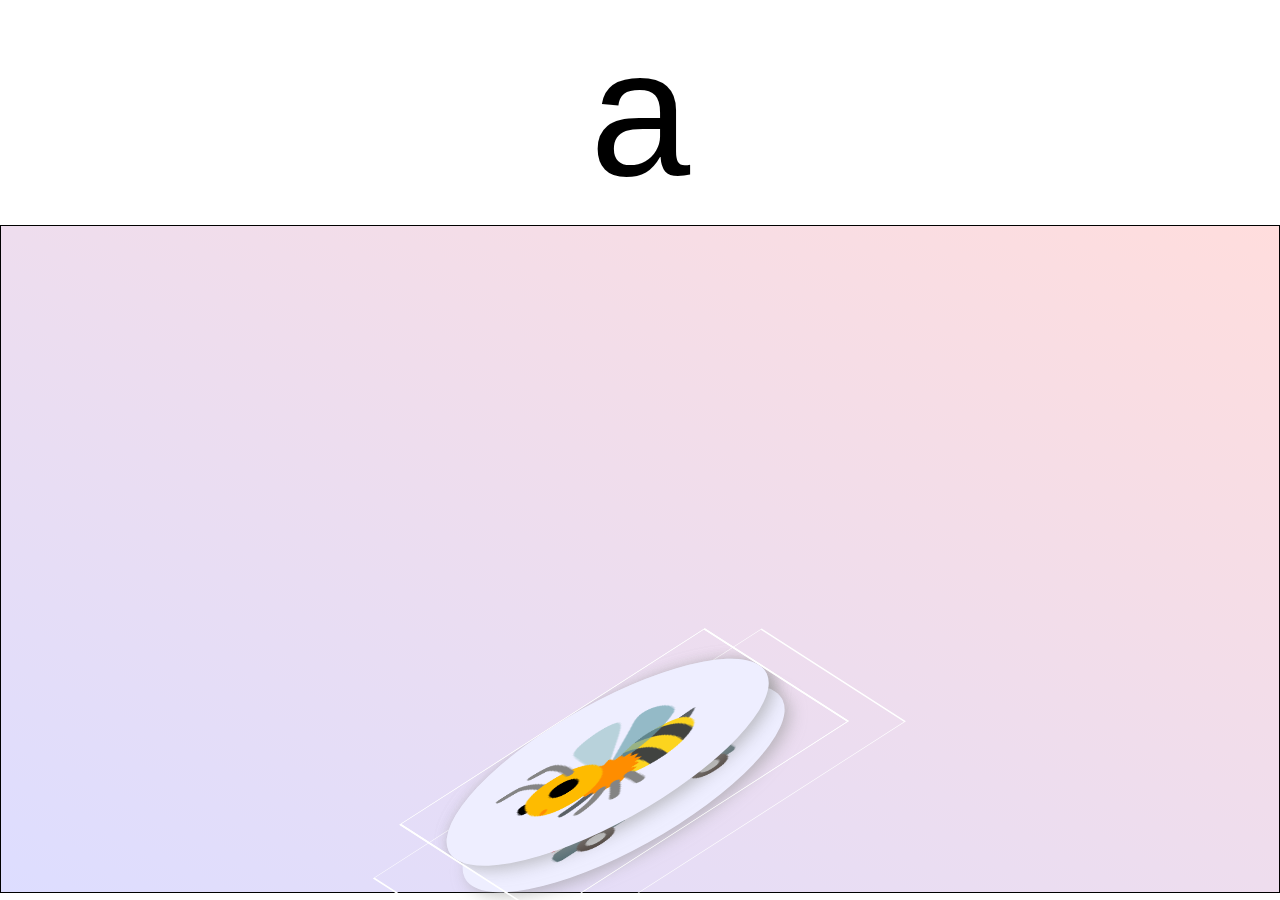
<file: index.html>
<!DOCTYPE html>
<html>
<head>
	<title>Word Cards</title>
	<meta http-equiv="Content-Type" content="text/html"; charset="UTF-8">
	<meta name="viewport" content="width=device-width, initial-scale=1.0">
	<meta name="theme-color" content="#999999">
	<meta name="Description" content="About: Flashcard quiz thing for babby, Author:Tristan Curry, Megan Curry">
	<link rel="manifest" href="manifest.json" />
	<link rel="stylesheet" type="text/css" href="css/styles.css"/>
</head>

<body>
	<script type="text/javascript" src="scripts/swHandling.js"></script>

	<div onclick="void(0);">
		<div id="viewport">
			<div class="background-scene"></div>
			<div class="problem-card">
				<div class="target-letter"></div>
				<div class="solutions"></div>
				<div class="result modal"</div>
			</div>
			<div class="training-card"></div>
			<div class="update">update ready!<button id="updateBtn">UPDATE</button></div>
		</div>
	</div>

<script type="text/javascript">
const MAX_RECENT_WORDS = 6;
const PROBLEM_OPTIONS = 3;
const solutionsDiv = document.getElementsByClassName('solutions')[0];

solutionsDiv.addEventListener('touchend', event => {
	event.preventDefault();
	let t = event.target;
	let touches = event.changedTouches;
	for (let i = 0, l = touches.length; i < l; i++) {
		let thisTouch = touches[i];
		if (thisTouch.target.classList.contains('solution-image')) {
			handleSolutionAttempt(thisTouch.target);
			break;
		}
	}
});

solutionsDiv.addEventListener('click', event => {
	// event.preventDefault();
	let t = event.target;
	if (t.classList.contains('solution-image')) {
		handleSolutionAttempt(t);
	}
});

const handleSolutionAttempt = solutionImage => {
		solutionText = solutionImage.parentNode.getElementsByClassName('solution-text')[0];
		if (solutionText.classList.contains('correct')) {
			//do things for a correct response
			//show all solutionTexts.
			let solutionTexts = solutionsDiv.getElementsByClassName('solution-text');
			let solutionImages = solutionsDiv.getElementsByClassName('solution-image');

			for (let i = 0, l = solutionTexts.length; i < l; i++) {
				solutionTexts[i].classList.remove('noshow');
				if(solutionTexts[i] != solutionText) {
					solutionImages[i].classList.add('selected-incorrect');
				} else {
					solutionImage.classList.add('selected-correct');
				}
			}
		} else {
			//do things for an incorrect response
			//show solution text.
			solutionText.classList.remove('noshow');
			//grey out the image
			solutionImage.classList.add('selected-incorrect');
		}
}
const alphabet = ['a','b','c','d','e','f','g','h','i','j','k','l','m','n','o','p','q','r','s','t','u','v','w','x','y','z'];

const skinCodes = [
	'',
	'🏻',
	'🏼',
	'🏽',
	'🏾',
	'🏿',
];

const genderCodes = [
	'👨',
	'👩',
];

const hairCodes = [
'',
'🦰',
'🦱',
'🦳',
'🦲',
];

const wordbase = [
	{word: 'ant', syl: 1, char: '🐜'},
	{word: 'cat', syl: 1, char: '🐈'},
	{word: 'baby', syl: 2, char: '👶', skin: true},
	{word: 'cow', syl: 1, char: '🐄'},
	{word: 'bird', syl: 1, char: '🐦'},
	{word: 'crab', syl: 1, char: '🦀'},
	{word: 'bee', syl: 1, char: '🐝'},
	{word: 'apple', syl: 2, char: '🍎'},
	{word: 'banana', syl: 3, char: '🍌'},
	{word: 'car', syl: 1, char: '🚗'},
	{word: 'ambulance', syl: 3, char: '🚑'},
	{word: 'astronaut', syl: 3, char: '&zwj;🚀', skin: true, gender: true},
];

const filterWordbaseByLetter = (wb, letter) => {
	let matches = wb.filter(entry => entry.word[0] == letter);
	let complement = wb.filter(entry => entry.word[0] != letter);
	if(matches.length < 1) {
		const err = new Error(`No words found for letter '${letter}'`);
		throw err;
	}
	return {matches, complement};
}

const updateRecentWordbase = (recent_wb, wordInfo, max = MAX_RECENT_WORDS) => {
	if (wordInfo.word) {
		recent_wb.push(wordInfo);
		if (recent_wb.length > max) {
			recent_wb.shift();
		}
	} else {
		const err = new Error(`No word found with which to update recent words list - list not updated`);
		throw err;
	}
	return;
}

const buildProblemSet = async (wb, complement_wb, trackRecent = true) => {
	let problemSet = {};
	let problemWordbase = Array.from(wb);
	problemSet.wb = shuffleArray(problemWordbase);

	if(trackRecent == true) {
		problemSet.recent_wb = [];
	}

	problemSet.currentProblem = 0;

	problemSet.generate = async function () {
		this.currentProblem = 0;
		this.problems = [];
		for (let i = 0, l = problemWordbase.length; i < l; i++) {
			let problemInfo = buildProblemInfo(this.wb[i], complement_wb, this.recent_wb);
			this.problems.push(problemInfo);
			if (this.recent_wb) {
				let incorrectSolutions = problemInfo.solutions.filter(wordInfo => wordInfo != this.wb[i]);
				incorrectSolutions.forEach(solution => updateRecentWordbase(this.recent_wb, solution));
			}
		}
		return this;
	}

	problemSet.render = async function (targetElement) {
		let problemInfo = this.problems[this.currentProblem];
		let problemCard = await renderProblem(problemInfo);
		this.currentProblem ++;
		if(this.currentProblem >= this.wb.length) {
			await this.generate();
		}
		return;
	}
	return problemSet;
}




const renderProblem = async (problemInfo, targetProblemCard = document.getElementsByClassName('problem-card')[0]) => {
	//build the html structure of the problem card, if it doesn't already exist

	//put the targetLetter in the right spot
	const targetLetterDiv = targetProblemCard.getElementsByClassName('target-letter')[0];
	targetLetterDiv.textContent = problemInfo.targetLetter;

	const solutionsDiv = targetProblemCard.getElementsByClassName('solutions')[0];
	//render the solutions
	let promises = [];
	problemInfo.solutions.forEach(entry => {
		let correct = false;
		if (entry == problemInfo.correctSolution) {correct = true;}
		promises.push(buildSolutionMarkup(entry, correct));
	});

	const results = await Promise.allSettled(promises);
	//Clear any already present solutions
	while (solutionsDiv.firstChild) {
		solutionsDiv.removeChild(solutionsDiv.firstChild);
	}

	let side = 0;
	if (Math.random() >= 0.5) {side = 1;}
	results.forEach(result => {
		if (result.status == 'fulfilled') {
			solutionsDiv.insertAdjacentHTML('beforeend', result.value);
			let solns = solutionsDiv.getElementsByClassName('solution');
			let thisSoln = solns[solns.length - 1];
			let thisSolnImage = thisSoln.getElementsByClassName('solution-image')[0];
			if(side == 1) {
				thisSoln.style.alignSelf = 'flex-start';
			}
			side = (side + 1)%2;
		} else {
			const err = new Error(result.reason);
			console.error(err);
		}
	});

	return;
}

const buildProblemInfo = (wordInfo, complement_wb, recent_wb) => {
	// get target letter from wordInfo.
	let targetLetter = '';
	if (!wordInfo.word) {
		const err = new Error(`No word exists for wordbase entry (index ${wordbase.indexOf(wordInfo)})`);
		throw err;
		return;
	} else {
		targetLetter = wordInfo.word[0];
	}
	//if no complement_wb specified, use the master wordbase less this problem's wordInfo
	if (!complement_wb) {
		let index = wordbase.indexOf(wordInfo);
		if (index > -1) {
			complement_wb = Array.from(wordbase);
			complement_wb.splice(index, 1);
		}
	}
	// get some more wordInfos from the complement_wb that aren't in the recent_wb
	let possible_wb = Array.from(complement_wb);
	if (recent_wb) {
		possible_wb = complement_wb.filter(entry => {
			if (recent_wb.indexOf(entry) > -1) {
				return false;
			} else {
				return true;
			}
		});
	}
	// shuffle the possible options for words
	possible_wb = shuffleArray(possible_wb);
	let numToChoose = Math.min(PROBLEM_OPTIONS - 1, possible_wb.length);

	//pick the appropriate number of options, starting at the top of possible_wb
	possible_wb = possible_wb.slice(0, numToChoose);
	possible_wb.push(wordInfo);
	let solutions = shuffleArray(possible_wb);

	let problemInfo = {
		targetLetter,
		solutions,
		correctSolution: wordInfo,
	}
	return problemInfo;
}


const delay = time => {
	return new Promise((resolve, reject) => {
		if(isNaN(time)) {
			reject (new Error('delay requires a valid number for time!'));
		} else {
			setTimeout(resolve, time);
		}
	});
}

const alphabetiseWordbase = wb => {
	let sorted = Array.from(wb);
		sorted.sort((wordInfo1, wordInfo2) => {
		if (wordInfo1.word[0] > wordInfo2.word[0] || (wordInfo1.word && !wordInfo2.word)) {
			return 1;
		}
		if (wordInfo1.word[0] < wordInfo2.word[0] || (!wordInfo1.word && wordInfo2.word)) {
			return -1;
		}
		return 0;
	});
	return sorted;
}



const shuffleArray = arr => {
	//make shallow copy of original wordbase
	let shuff = Array.from(arr);
	let currentIndex = shuff.length;
	let swapnil, randomIndex;

	while(currentIndex != 0) {
		randomIndex = Math.floor(Math.random() * currentIndex);
		currentIndex --;

		swapnil = shuff[currentIndex];
		shuff[currentIndex] = shuff[randomIndex];
		shuff[randomIndex] = swapnil;
	}
	return shuff;
}

const chooseRandomFeature = featureList => {
	let selection = Math.floor((featureList.length)*Math.random());
	return featureList[selection];
}

const modifyCharString = wordInfo => {
	let foreChar = '';
	let aftChar = '';
	if(wordInfo.gender){
		foreChar += chooseRandomFeature(genderCodes);
	}
	if(wordInfo.skin){
		if(wordInfo.gender){
			foreChar += chooseRandomFeature(skinCodes);
		} else {
			aftChar += chooseRandomFeature(skinCodes);
		}
	}
	if(wordInfo.hair){
		aftChar += `&zwj;${chooseRandomFeature(hairCodes)}`;
	}

	return (foreChar + wordInfo.char + aftChar);
}

const findWordInfo = (word, wb) => {
	return new Promise ((resolve, reject) => {
		if(word) {
		let wordInfo = wb.find(entry => entry.word.toLowerCase() == word.toLowerCase());
		if(wordInfo) {
			resolve(wordInfo);
		} else {
			const errMsg = `Word '${word}' not found in database!`;
			throw errMsg;
			reject(errMsg);
		}
	} else {
		const errMsg = 'No word was specified! Could not find wordInfo in database';
		throw errMsg;
		reject(errMsg);
	}
	});
}

const buildSolutionMarkup = (wordInfo, correct) => {
	return new Promise ((resolve, reject) => {
		if (wordInfo.char && wordInfo.word) {
			let modChar = modifyCharString(wordInfo);
			let solutionTextClassName = 'solution-text';
			if (correct === true) {solutionTextClassName += ' correct'}
			else if (correct === false) {solutionTextClassName += ' incorrect'}
			let	markup = `<div class="solution">
					<div class='solution-image'>${modChar}</div>
					<div class="${solutionTextClassName} noshow">${wordInfo.word}</div>
				</div>`;
			resolve (markup);
		} else {
			let errMsg = 'wordInfo did not have the necessary information';
			if(!wordInfo.word) {errMsg += ': \nword was not specified!';}
			if(wordInfo.word && !wordInfo.char) {errMsg += ` for '${wordInfo.word}' \nImage was not specified!`;}
			throw errMsg;
			reject (errMsg);
		}
	});
}

const renderWordbase = async (wb, targetElement) => {
	let promises = [];
	wb.forEach(entry => {
		promises.push(buildSolutionMarkup(entry));
	});

	const results = await Promise.allSettled(promises);

	results.forEach(result => {
		if (result.status == 'fulfilled') {
			targetElement.insertAdjacentHTML('beforeend', result.value);
		} else {
			const err = new Error(result.reason);
			console.error(err);
		}
	});
}


let bases = filterWordbaseByLetter(wordbase, 'a');
let problemmo = buildProblemSet(bases.matches, bases.complement);
problemmo.then(p => p.generate()).then(p => p.render()).catch(err => console.error(err));
</script>
</body>
</html>
</file>
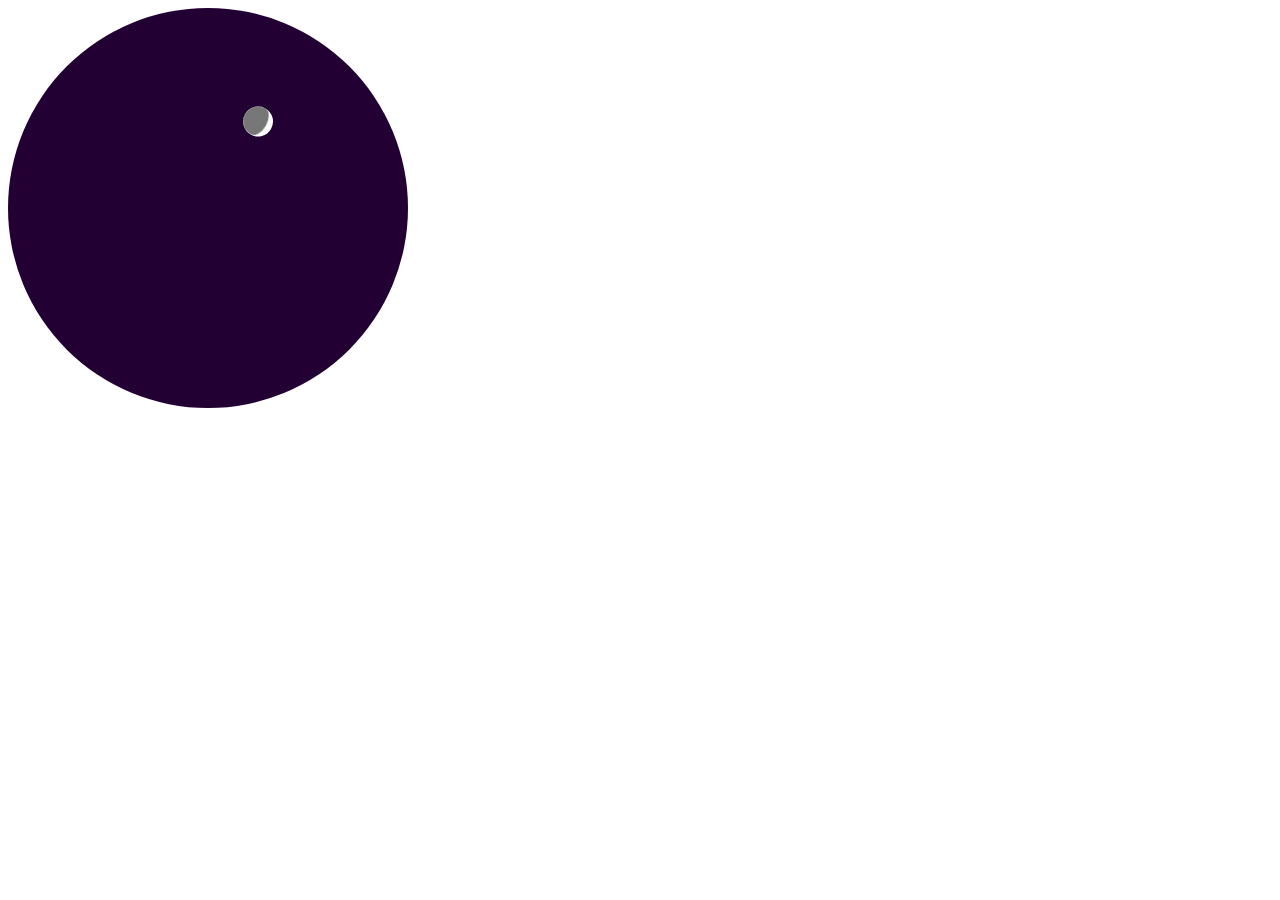
<file: moontrickery.html>
<html>
<head>
    <style>
        :root {
            --moon-radius: 15px;
            --moon-q: 0.6;
            --moon-mod-x: calc(0.5*((1 - (var(--moon-q)*(var(--moon-q))))/var(--moon-q))*var(--moon-radius));
            /* --moon-mod-radius: calc(var(--moon-mod-x) + (var(--moon-q)*var(--moon-radius))); */
            --moon-mod-radius: var(--moon-radius);

            --moon-bright: #ffff66;
            --moon-shadow: #00000088;

        }

        .sky {
            display:flex;
            align-items: center;
            justify-content: center;    
            height:400px;
            width: 400px;
            background-color:#220033;
            border-radius: 200px;
        }

        .moon-disc {
            position:absolute;
            display: flex;
            align-items: center;
            justify-content: center;
            height: calc(2*var(--moon-radius));
            width: calc(2*var(--moon-radius));
            background-color: white;
            border-radius: var(--moon-radius);
            overflow: hidden;
            transform: rotate(30deg) translate(0px,-100px);
            font-size: 0px;
        }

        .moon-mod-shadow {
            position:absolute;
            top:0px;
            height: calc(2*var(--moon-mod-radius));
            width: calc(2*var(--moon-mod-radius));
            background-color: var(--moon-shadow);
            border-top-left-radius: calc((2 - var(--moon-q))*50%) 50%;
            border-bottom-left-radius: calc((2 - var(--moon-q))*50%) 50%;
            border-top-right-radius: calc(var(--moon-q)*50%) 50%;
            border-bottom-right-radius: calc(var(--moon-q)*50%) 50%;
            transform: translate3d(calc((-1 + var(--moon-q))*50%), 0, 0);
        }
    </style>
</head>
<body>

<div class="sky">
    <div class="moon-disc">
        <div class="moon-mod-shadow"></div>
    </div>

</div>



</body>
</html>
</file>
<file: css/styles.css>
:root {
	--colour-correct: #008800;
	--colour-incorrect: blue;
	--colour-solution-image: #eeeeff;
	font-family: Arial, Helvetica, sans-serif;
}

html {
	height: 100%;
}

body {
	overscroll-behavior-y: contain;
}


div {
	user-select: none;
}



#viewport {
	position: fixed;
	left: 0;
	top: 0;
	width: 100%;
	height: 100vh;
	overflow: hidden;
}

.update {
	display:none;
	position: absolute;
	top: 0px;
}

.show {
	display:block;
}

.problem-card {
	height: 100%;
	width: 100%;
}

.target-letter {
	display: flex;
	align-items: center;
	justify-content: center;
	text-align: center;
	font-size: 20vh;
	height: 25vh;
}

.solutions {
	display: flex;
	flex-direction: column;
	align-items: center;
	height: 70vh;
	padding: 2vh;
	margin:auto;
	border: 1px solid black;
	background-image: linear-gradient(to bottom left, #ffdddd, #ddddff);
}

.solution {
	position:absolute;
	transform-origin:100% 100%;
	overflow: hidden;
	left: 50%;
	top: 50%;
	display:flex;
	transform: skew(-50deg) rotate(-70deg) scale(1);
	/* flex-basis: content; */
	flex-direction: column;
	align-items: center;
	align-self: flex-end;
	width: auto;
	border: 1px solid white;
	user-select: none;
	margin-bottom: -13vh;
}

.solution div {

}

.solution-image {
	height: 23vh;
	width: 23vh;
	display:flex;
	align-items: center;
	justify-content: center;
	background-color: var(--colour-solution-image);
	border-radius: 50%;
	box-shadow: 0px 10px 15px #99999999;
	font-size: 12vh;
}

.solution-text {
	font-size: 6vh;
	color: black;
}

.solution-text::first-letter {
	font-weight: bold;
}

.solution-text.correct::first-letter {
	color: var(--colour-correct);
}
.solution-text.incorrect::first-letter {
	color: var(--colour-incorrect);
}

.selected-incorrect {
	filter: saturate(0%);
	opacity: 0.5;
	pointer-events: none;
	animation: none;
	box-shadow: none;
	background-color: transparent;
}

.solution-container {
}

.selected-correct {
	animation-name: anim-glory;
	animation-direction: alternate;
	animation-duration: 0.7s;
	animation-iteration-count: infinite;
	animation-timing-function: ease-in-out;
}

.offscreen {
	position: absolute;
	top: -9999px;
	left: -9999px;
}

.noshow {
	opacity: 0;
}



@keyframes anim-glory {
	from {box-shadow: 0px 0px 20px var(--colour-correct);}
	to {box-shadow: 0px 0px 80px var(--colour-correct);}
}
</file>
